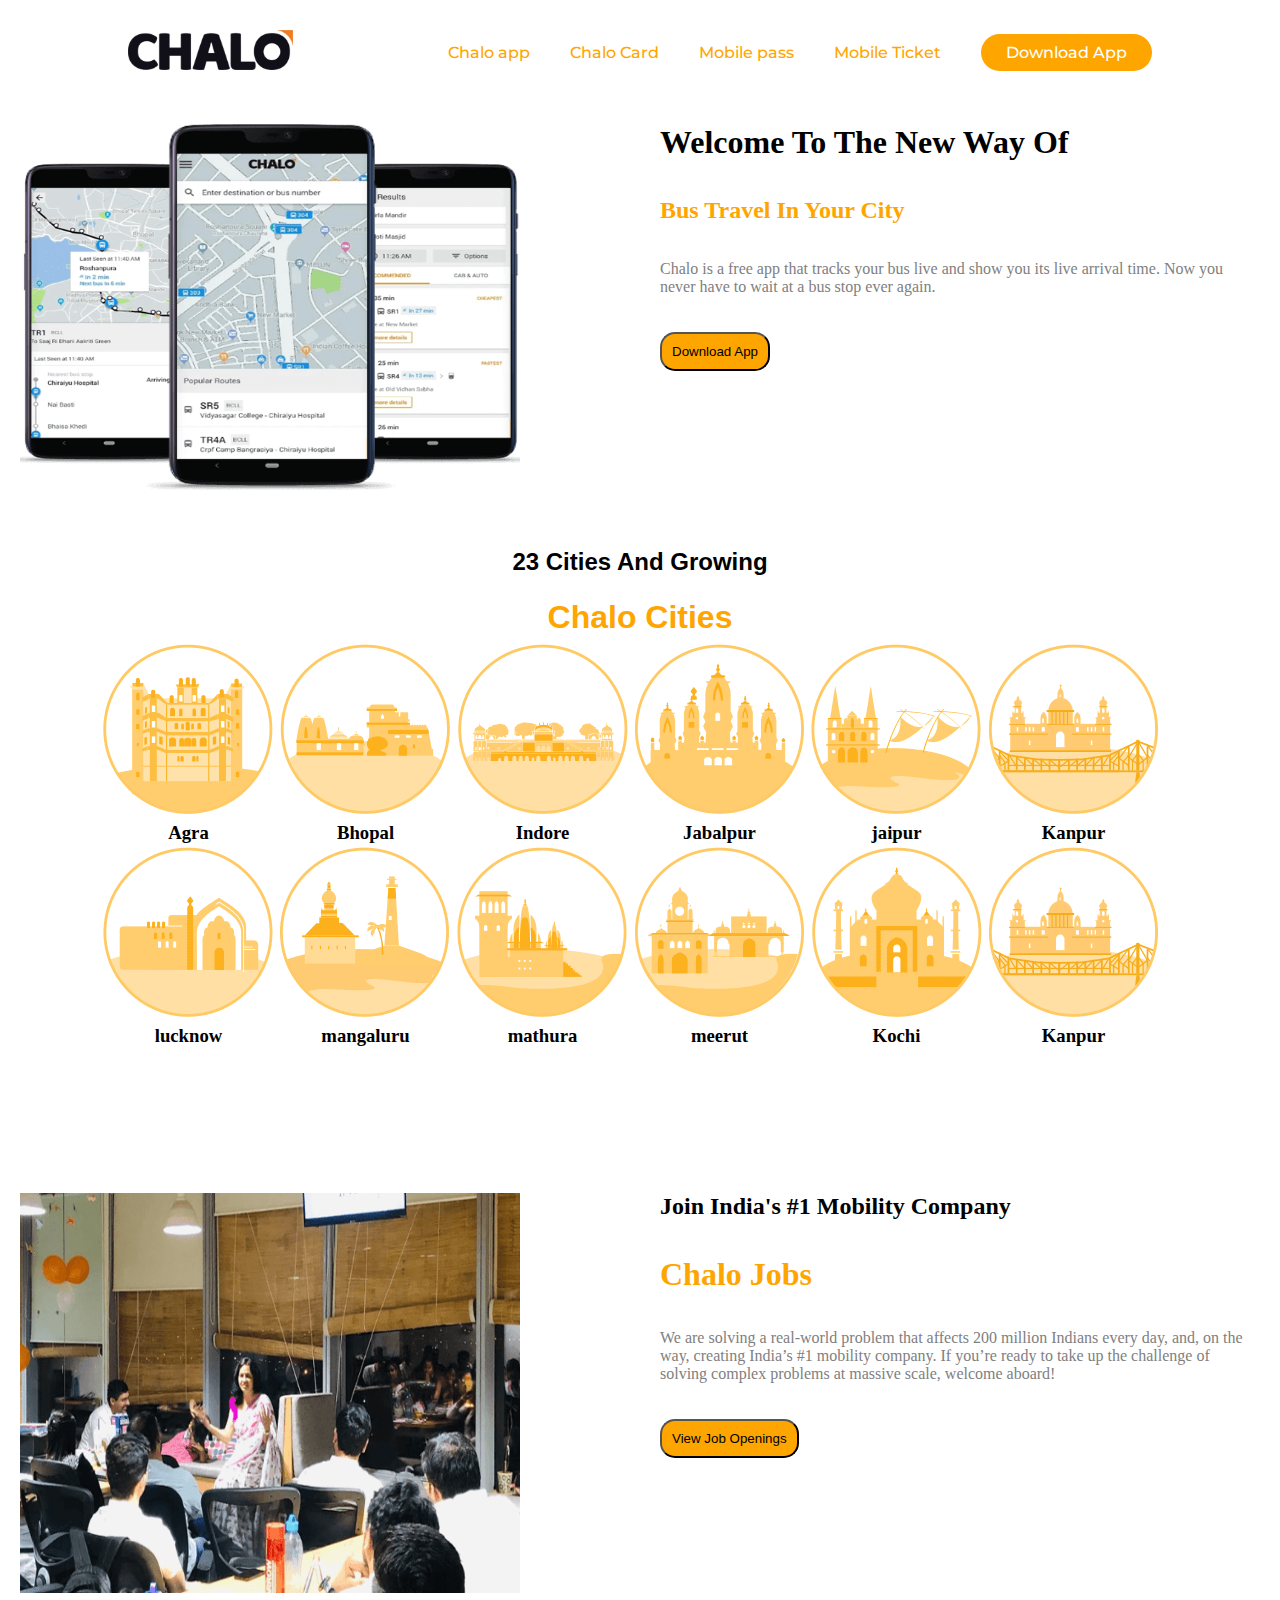
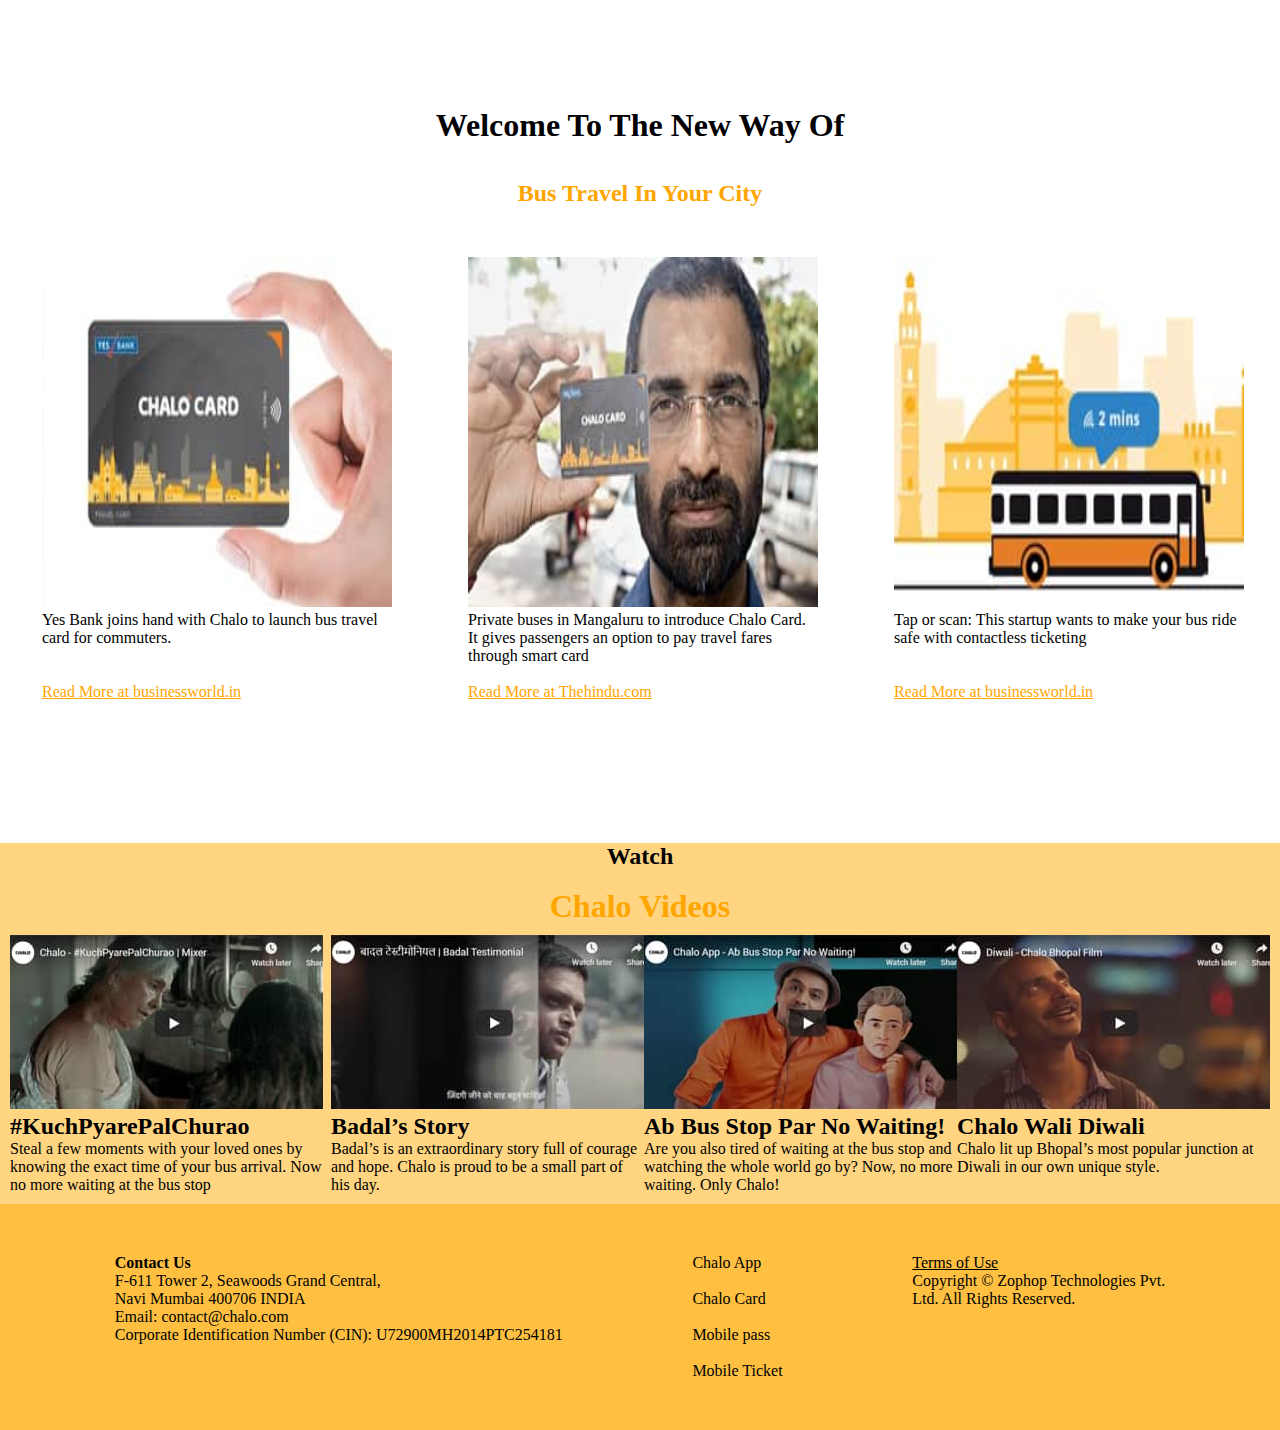
<file: index.html>
<!DOCTYPE html>
    <head>
        <meta charset="utf-8">
        <meta http-equiv="X-UA-Compatible" content="IE=edge">
        <title>Challo</title>
        <meta name="description" content="">
        <meta name="viewport" content="width=device-width, initial-scale=1">
        <link rel="stylesheet" href="./style.css">
        <link href="https://fonts.googleapis.com/css?family=Montserrat:500&display=swap" rel="stylesheet">
    </head>
    <body>
        <header>
            <a class="logo" href="/"><img src="./img/logo.png" alt="logo"></a>
            <nav>
                <ul class="nav__links">
                    <li><a href="./chaloapp.html">Chalo app</a></li>
                    <li><a href="./chalocard.html">Chalo Card</a></li>
                    <li><a href="./mobilepass.html">Mobile pass </a></li>
                    <li><a href="./mobileticket.html">Mobile Ticket </a></li>
                </ul>
            </nav>
            <a class="cta" href="#">Download App</a>
            <p class="menu cta">Menu</p>
        </header>
        <div id="mobile__menu" class="overlay">
            <a class="close">&times;</a>
            <div class="overlay__content">
              <a href="./chaloapp.html">Chalo app</a>
              <a href="./chalocard.html">Chalo Card</a>
              <a href="./mobilepass.html">Mobile pass </a> 
              <a href="./mobileticket.html">Mobile Ticket </a> 
            </div>
        </div>
        <div class="row">
          <div class="side">
              <img src="./img/mock.png" height="400px" width="500px">
          </div>
          <div class="main">
            <h1 style="font-family: Cambria, Cochin, Georgia, Times, 'Times New Roman', serif;">Welcome To The New Way Of</h1><br><br>
            <h2 style="font-family: Cambria, Cochin, Georgia, Times, 'Times New Roman', serif; color: orange;">Bus Travel In Your City</h1><br><br>
            <p style="color: gray;">Chalo is a free app that tracks your bus live and show you its live arrival time. Now you never have to wait at a bus stop ever again.</p><br><br>
            <button style="background-color: orange; padding: 10px; border-radius: 15px;">Download App</button>
          </div>
        </div>
              
        <h2 style="text-align: center; font-family: sans-serif;">23 Cities And Growing</h2><br>
        <h1 style="text-align: center; color: orange; font-family: sans-serif; padding: 5px;">Chalo Cities</h1>
      </div>
      <div class="image">
        <div>
          <img src="./img/indore.png">
          <h3 style="text-align: center;">Agra</h3>
        </div>
        <div>
          <img src="./img/jabalpur.png">
          <h3 style="text-align: center;">Bhopal</h3>
        </div>
        <div>
          <img src="./img/jaipur.png">
          <h3 style="text-align: center;">Indore</h3>
        </div>
        <div>
          <img src="./img/kanpur.png">
          <h3 style="text-align: center;">Jabalpur</h3>
        </div>
        <div>
          <img src="./img/kochi.png">
          <h3 style="text-align: center;">jaipur</h3>
        </div>
        <div>
          <img src="./img/kolkata.png">
          <h3 style="text-align: center;">Kanpur</h3>
        </div>
      </div>
      <div class="image">
        <div>
          <img src="./img/lucknow.png">
          <h3 style="text-align: center;">lucknow</h3>
        </div>
        <div>
          <img src="./img/mangaluru.png">
          <h3 style="text-align: center;">mangaluru</h3>
        </div>
        <div>
          <img src="./img/mathura.png">
          <h3 style="text-align: center;">mathura</h3>
        </div>
        <div>
          <img src="./img/meerut.png">
          <h3 style="text-align: center;">meerut</h3>
        </div>
        <div>
          <img src="./img/agra.png">
          <h3 style="text-align: center;">Kochi</h3>
        </div>
        <div>
          <img src="./img/kolkata.png">
          <h3 style="text-align: center;">Kanpur</h3>
        </div>
      </div><br><br><br><br><br><br><br>
      <div class="row">
        <div class="side">
            <img src="./img/join-team.png" height="400px" width="500px">
        </div>
        <div class="main">
          <h2 style="font-family: Cambria, Cochin, Georgia, Times, 'Times New Roman', serif;">Join India's #1 Mobility Company</h2><br><br>
          <h1 style="font-family: Cambria, Cochin, Georgia, Times, 'Times New Roman', serif; color: orange;">Chalo Jobs</h1><br><br>
          <p style="color: gray;">We are solving a real-world problem that affects 200 million Indians every day, and, on the way, creating India’s #1 mobility company. If you’re ready to take up the challenge of solving complex problems at massive scale, welcome aboard!</p><br><br>
          <button style="background-color: orange; padding: 10px; border-radius: 15px;">View Job Openings</button>
        </div>
      </div><br><br><br><br><br>
      <h1 style="font-family: Cambria, Cochin, Georgia, Times, 'Times New Roman', serif; text-align: center;">Welcome To The New Way Of</h1><br><br>
     <h2 style="font-family: Cambria, Cochin, Georgia, Times, 'Times New Roman', serif; color: orange; text-align: center;">Bus Travel In Your City</h1><br><br>
      <div class="flexbox-container">
        <div class="flexbox-item flexbox-item-1">
            <img src="./img/businessworld-news.jpg" height="350px" width="350px">
            <p>Yes Bank joins hand with Chalo to launch bus travel card for commuters.</p><br><br>
            <a style="color: orange;" href="http://www.businessworld.in/article/Yes-Bank-Joins-Hand-With-Chalo-To-Launch-Bus-Travel-Card-For-Commuters/01-06-2020-193753/">Read More at businessworld.in</a>
        </div>
        <div class="flexbox-item flexbox-item-2">
            <img src="./img/thehindu-news.jpg" height="350px" width="350px">
            <p>Private buses in Mangaluru to introduce Chalo Card. It gives passengers an option to pay travel fares through smart card</p><br>
            <a style="color: orange;" href="<a style="color: orange;" href="http://www.businessworld.in/article/Yes-Bank-Joins-Hand-With-Chalo-To-Launch-Bus-Travel-Card-For-Commuters/01-06-2020-193753/">Read More at Thehindu.com </a>
            

        </div>
        <div class=" flexbox-item flexbox-item-3">
            <img src="./img/economictimes-news.jpg" height="350px" width="350px">
            <p>Tap or scan: This startup wants to make your bus ride safe with contactless ticketing</p><br><br>
            <a style="color: orange;" href="http://www.businessworld.in/article/Yes-Bank-Joins-Hand-With-Chalo-To-Launch-Bus-Travel-Card-For-Commuters/01-06-2020-193753/">Read More at businessworld.in</a>

        </div>
    </div>
    <div class="color">
    <h2 style="text-align: center;">Watch</h2><br>
    <h1 style="text-align: center; color:orange;">Chalo Videos</h1>
    <div class="video">
      <div class="one" src="https://youtu.be/iRwhf1KAUYo">
        <img src="./img/video-1.jpg">
        <h2>#KuchPyarePalChurao</h2>
         <p> Steal a few moments with your loved ones by knowing the exact time of your bus arrival. Now no more waiting at the bus stop</p>
      </div>
      <div class="two">
        <img src="./img/video-2.jpg">
        <h2>Badal’s Story</h2>
         <p>Badal’s is an extraordinary story full of courage and hope. Chalo is proud to be a small part of his day.</p>
      </div>
      <div class="three">
        <img src="./img/video-3.jpg">
        <h2>Ab Bus Stop Par No Waiting!</h2>
         <p>Are you also tired of waiting at the bus stop and watching the whole world go by? Now, no more waiting. Only Chalo! </p>
      </div>
      <div class="four">
        <img src="./img/video-4.jpg">
        <h2>Chalo Wali Diwali</h2>
         <p>Chalo lit up Bhopal’s most popular junction at Diwali in our own unique style. </p>
      </div>
    </div>
    </div>
    <footer class="footer">
      <div><b>Contact Us</b><br>
        F-611 Tower 2, Seawoods Grand Central,<br>
        Navi Mumbai 400706 INDIA<br>
        Email: ‍‍‍contact@chalo.com<br>
        Corporate Identification Number (CIN): U72900MH2014PTC254181
    
      </div>
    <div>
      Chalo App <br><br>
      Chalo Card<br><br>
      Mobile pass<br><br>
      Mobile Ticket 
    </div>
  

    <div><u>Terms of Use</u><br>
        Copyright © Zophop Technologies Pvt.<br> Ltd. All Rights Reserved.
      </div>
    </footer>








 




















    
        <script type="text/javascript" src="./mobile.js"></script>
    </body>
</html>
</file>
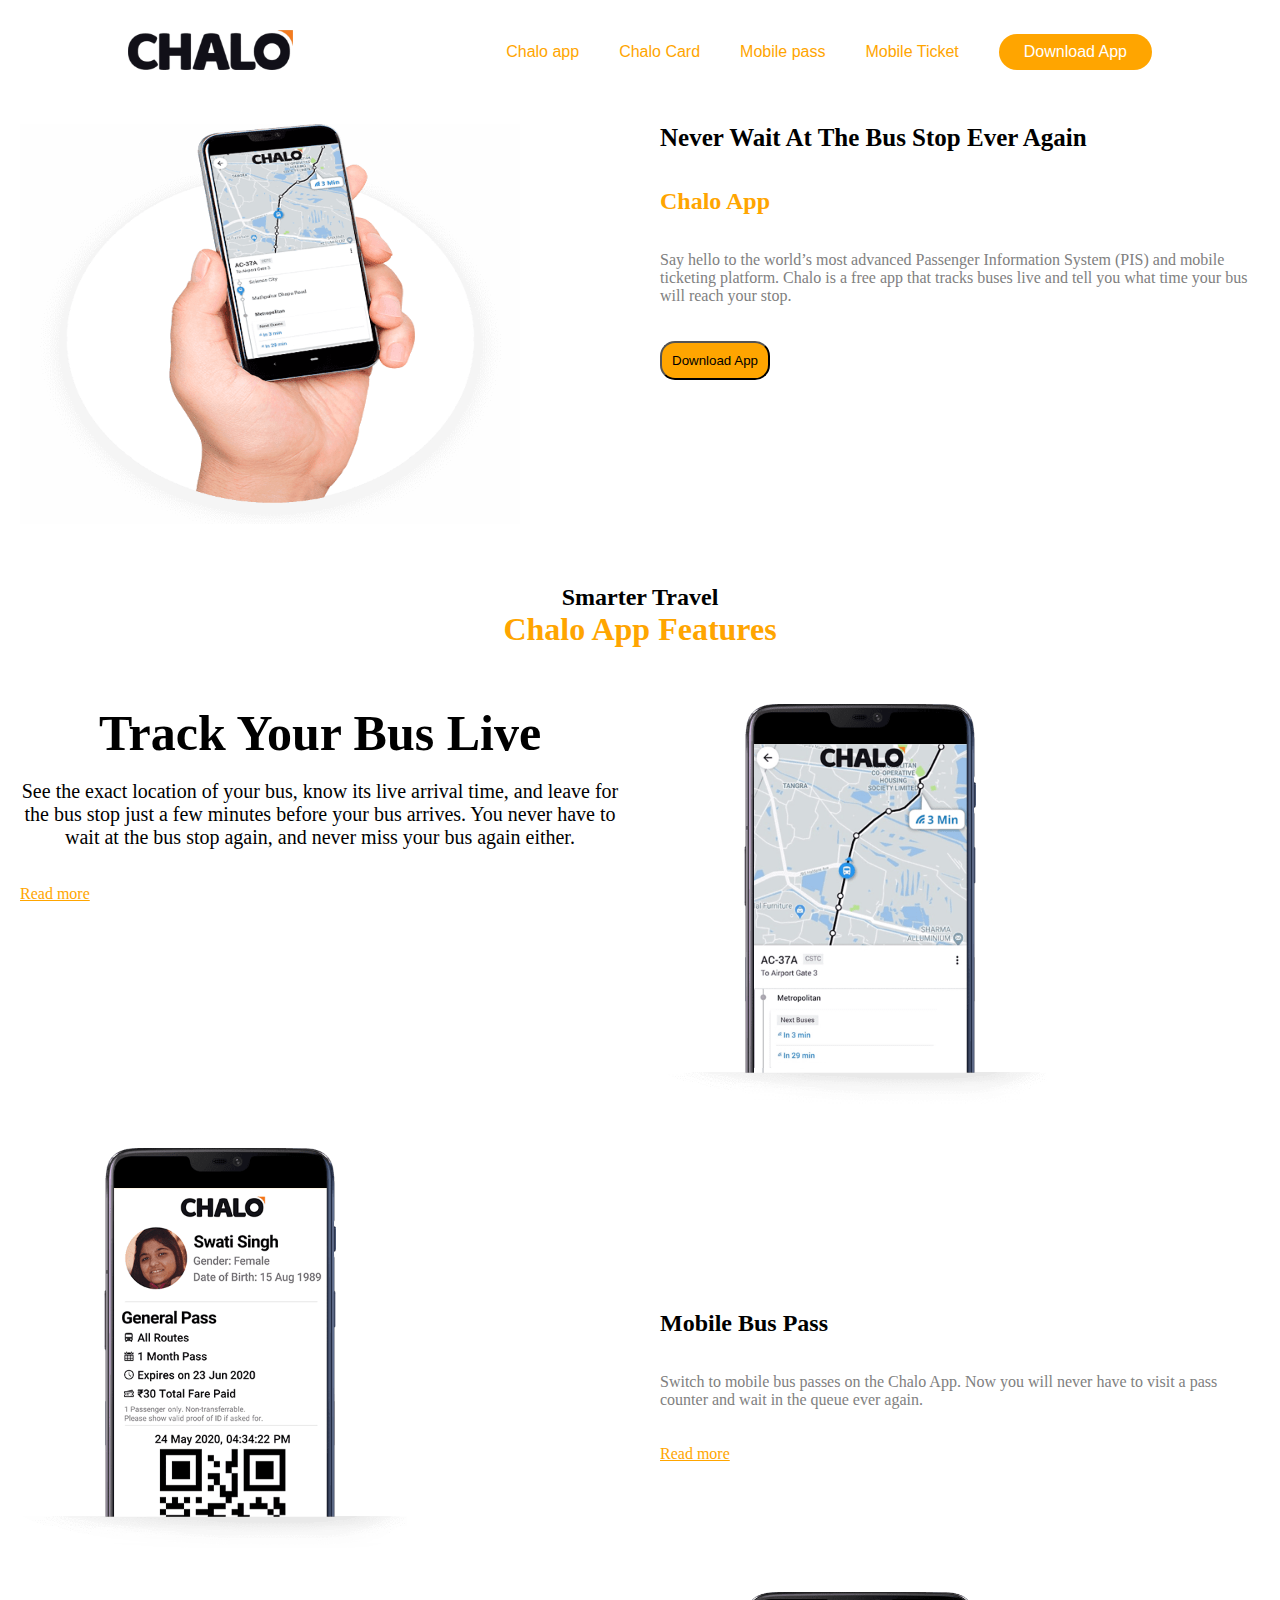
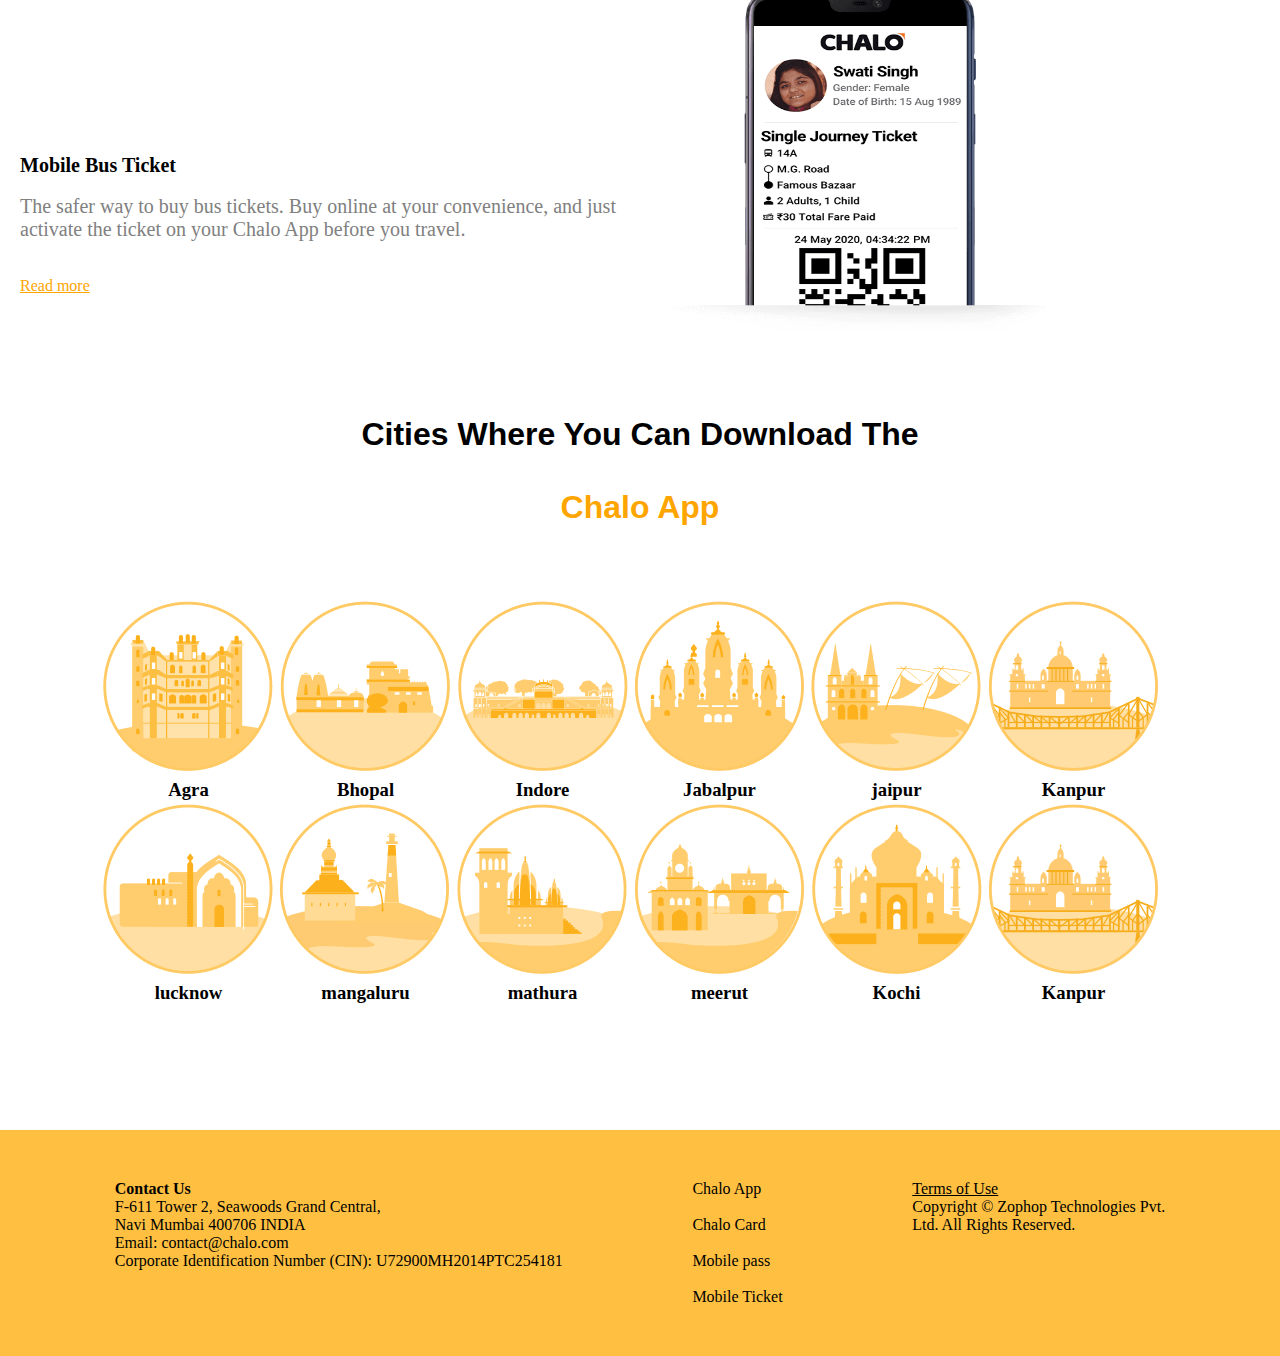
<file: chaloapp.html>
<!DOCTYPE html>
<html lang="en">
<head>
    <meta charset="UTF-8">
    <meta name="viewport" content="width=device-width, initial-scale=1.0">
    <link rel="stylesheet" href="./style.css">
    <title>chaloapp</title>
</head>
<body>
    <header>
        <a class="logo" href="/"><img src="./img/logo.png" alt="logo"></a>
        <nav>
            <ul class="nav__links">
                <li><a href="./chaloapp.html">Chalo app</a></li>
                <li><a href="./chalocard.html">Chalo Card</a></li>
                <li><a href="./mobilepass.html">Mobile pass </a></li>
                <li><a href="./mobileticket.html">Mobile Ticket </a></li>
            </ul>
        </nav>
        <a class="cta" href="#">Download App</a>
        <p class="menu cta">Menu</p>
    </header>
    <div id="mobile__menu" class="overlay">
        <a class="close">&times;</a>
        <div class="overlay__content">
          <a href="./chaloapp.html">Chalo app</a>
          <a href="./chalocard.html">Chalo Card</a>
          <a href="./mobilepass.html">Mobile pass </a> 
          <a href="./mobileticket.html">Mobile Ticket </a> 
        </div>
    </div>
<div>
    <div class="row">
        <div class="side">
            <img src="./img/app-banner.png" height="400px" width="500px">
        </div>
        <div class="main">
          <h1 style="font-family: Cambria, Cochin, Georgia, Times, 'Times New Roman', serif; font-size: 25px;">Never Wait At The Bus Stop Ever Again

        </h1><br><br>
          <h2 style="font-family: Cambria, Cochin, Georgia, Times, 'Times New Roman', serif; color: orange;">Chalo App</h1><br><br>
          <p style="color: gray;">Say hello to the world’s most advanced Passenger Information System (PIS) and mobile ticketing platform.

            Chalo is a free app that tracks buses live and tell you what time your bus will reach your stop.</p><br><br>
          <button style="background-color: orange; padding: 10px; border-radius: 15px;">Download App</button>
        </div>
      </div>
</div><br><br>
<h2 style="text-align: center;">Smarter Travel</h2>
<h1 style="text-align: center; color: orange;">Chalo App Features</h1><br><br>
<div class="row">
    <div class="side">
        <h3 style="font-size: 50px; text-align: center;">Track Your Bus Live</h3><br>
        <p style="font-size: 20px;text-align: center;">See the exact location of your bus, know its live arrival time, and leave for the bus stop just a few minutes before your bus arrives. You never have to wait at the bus stop again, and never miss your bus again either.</p><br><br>
        <a href="#" style="color:orange" style="text-align: center;">Read more</a>
    </div>
    <div class="main">
      <img src="./img/app-track-bus.png" height="400px" width="400px" class="center">
    </div>
  </div>
</div>
<div class="row">
    <div class="side">
        <img src="./img/mobile-pass.png"height="400px" width="400px">
    </div>
    <div class="main"><br><br><br><br><br><br><br><br><br>
      <h2>Mobile Bus Pass</h2><br><br>
      <p style="color: gray">Switch to mobile bus passes on the Chalo App. Now you will never have to visit a pass counter and wait in the queue ever again.</p><br><br>
      <a href="./mobilepass.html" style="color:orange" style="text-align: center;">Read more</a>
    </div>
  </div>
</div>
<div class="row">
    <div class="side"><br><br><br><br><br><br><br><br><br>
        <h3 style="font-size: 20px;">Mobile Bus Ticket</h3><br>
        <p style="font-size: 20px; color: gray;">The safer way to buy bus tickets. Buy online at your convenience, and just activate the ticket on your Chalo App before you travel.</p><br><br>
        <a href="./mobileticket.html" style="color:orange" style="text-align: center;">Read more</a>
    </div>
    <div class="main">
      <img src="./img/mobile-ticket.png" style="padding-bottom: 60px; padding-left: -40px;" height="400px" width="400px" class="center">
    </div>
  </div>
</div>
<h1 style="text-align: center; font-family: Impact, Haettenschweiler, 'Arial Narrow Bold', sans-serif;">Cities Where You Can Download The</h1><br><br>
<h1 style="color: orange; text-align: center; font-family: Impact, Haettenschweiler, 'Arial Narrow Bold', sans-serif;">Chalo App</h1><br><br><br><br>
<div class="image">
    <div>
      <img src="./img/indore.png">
      <h3 style="text-align: center;">Agra</h3>
    </div>
    <div>
      <img src="./img/jabalpur.png">
      <h3 style="text-align: center;">Bhopal</h3>
    </div>
    <div>
      <img src="./img/jaipur.png">
      <h3 style="text-align: center;">Indore</h3>
    </div>
    <div>
      <img src="./img/kanpur.png">
      <h3 style="text-align: center;">Jabalpur</h3>
    </div>
    <div>
      <img src="./img/kochi.png">
      <h3 style="text-align: center;">jaipur</h3>
    </div>
    <div>
      <img src="./img/kolkata.png">
      <h3 style="text-align: center;">Kanpur</h3>
    </div>
  </div>
  <div class="image">
    <div>
      <img src="./img/lucknow.png">
      <h3 style="text-align: center;">lucknow</h3>
    </div>
    <div>
      <img src="./img/mangaluru.png">
      <h3 style="text-align: center;">mangaluru</h3>
    </div>
    <div>
      <img src="./img/mathura.png">
      <h3 style="text-align: center;">mathura</h3>
    </div>
    <div>
      <img src="./img/meerut.png">
      <h3 style="text-align: center;">meerut</h3>
    </div>
    <div>
      <img src="./img/agra.png">
      <h3 style="text-align: center;">Kochi</h3>
    </div>
    <div>
      <img src="./img/kolkata.png">
      <h3 style="text-align: center;">Kanpur</h3>
    </div>
  </div><br><br><br><br><br><br><br>
  <footer class="footer">
    <div><b>Contact Us</b><br>
      F-611 Tower 2, Seawoods Grand Central,<br>
      Navi Mumbai 400706 INDIA<br>
      Email: ‍‍‍contact@chalo.com<br>
      Corporate Identification Number (CIN): U72900MH2014PTC254181
  
    </div>
  
    <div>
      Chalo App <br><br>
      Chalo Card<br><br>
      Mobile pass<br><br>
      Mobile Ticket 
    </div>
  
    <div><u>Terms of Use</u><br>
      Copyright © Zophop Technologies Pvt.<br> Ltd. All Rights Reserved.
    </div>
  </footer>







</body>
</html>
</file>
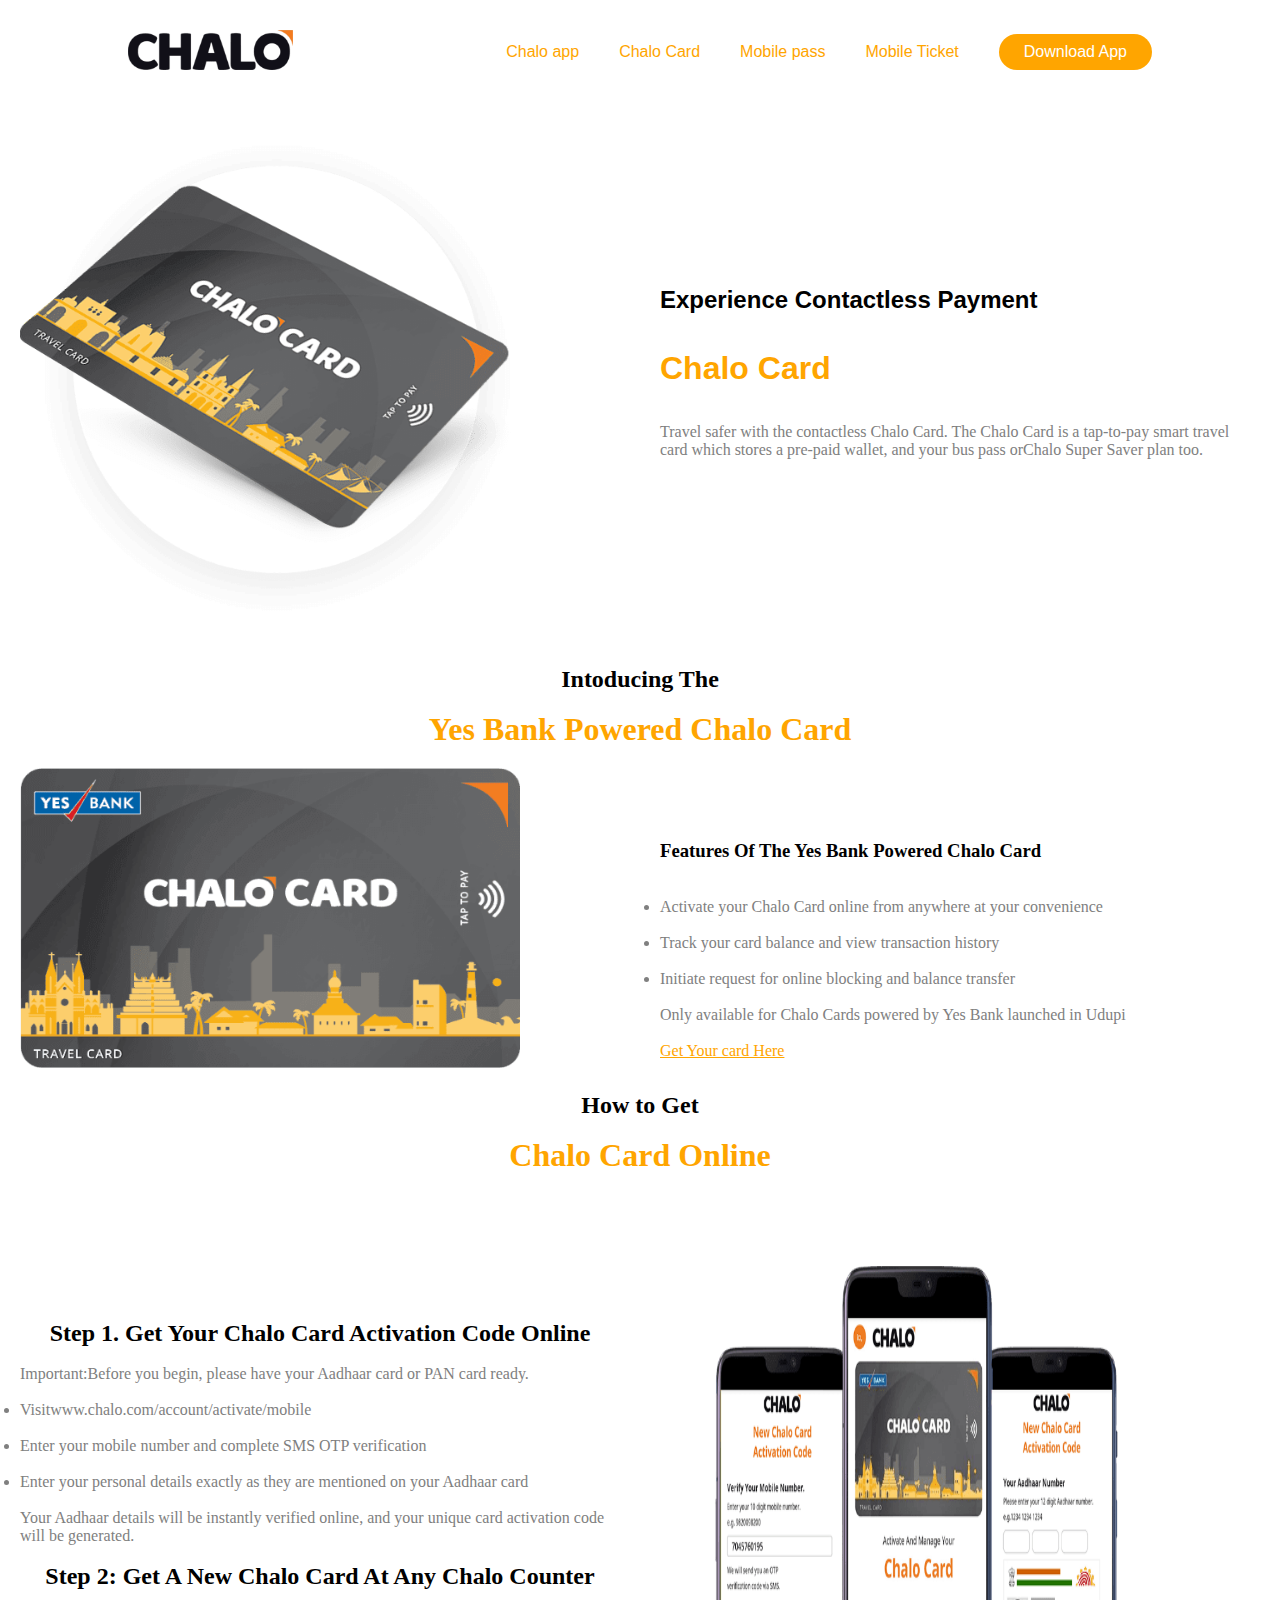
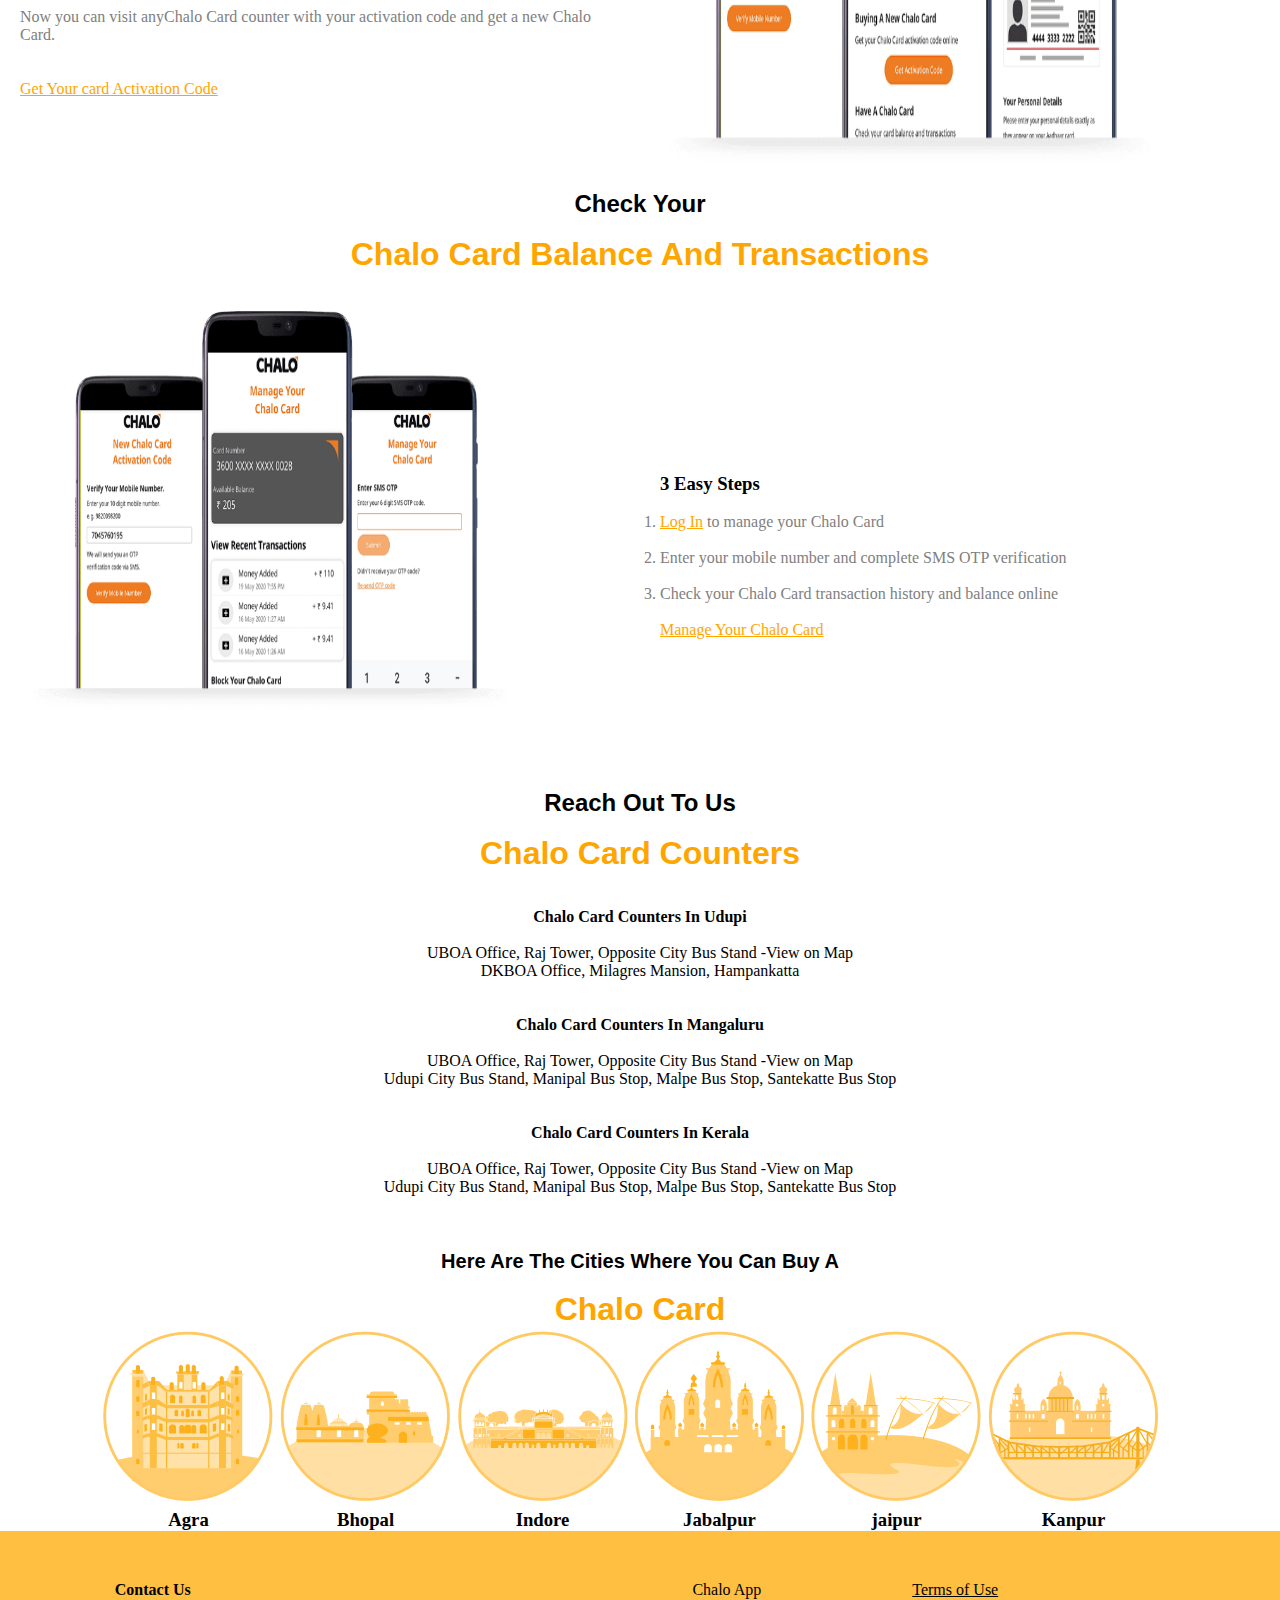
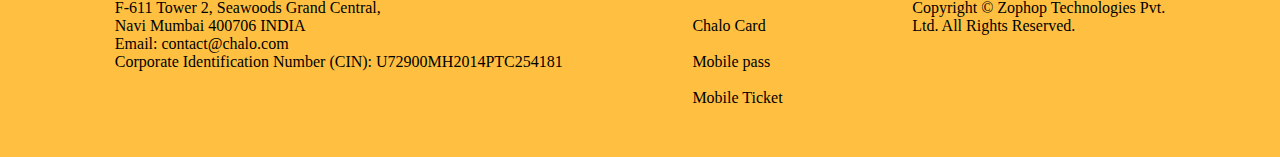
<file: chalocard.html>
<!DOCTYPE html>
<html lang="en">
<head>
    <meta charset="UTF-8">
    <meta name="viewport" content="width=device-width, initial-scale=1.0">
    <link rel="stylesheet" href="./style.css">
    <title>chalocard</title>
</head>
<body>
    <header>
        <a class="logo" href="/"><img src="./img/logo.png" alt="logo"></a>
        <nav>
            <ul class="nav__links">
                <li><a href="./chaloapp.html">Chalo app</a></li>
                <li><a href="./chalocard.html">Chalo Card</a></li>
                <li><a href="./mobilepass.html">Mobile pass </a></li>
                <li><a href="./mobileticket.html">Mobile Ticket </a></li>
            </ul>
        </nav>
        <a class="cta" href="#">Download App</a>
        <p class="menu cta">Menu</p>
    </header>
    <div id="mobile__menu" class="overlay">
        <a class="close">&times;</a>
        <div class="overlay__content">
          <a href="./chaloapp.html">Chalo app</a>
          <a href="./chalocard.html">Chalo Card</a>
          <a href="./mobilepass.html">Mobile pass </a> 
          <a href="./mobileticket.html">Mobile Ticket </a> 
        </div>
    </div>
    <div class="row">
        <div class="side">
           <img src="./img/Chalo-Card-page.png" height="500px" width="500px">
        </div>
        <div class="main"><br><br><br><br><br><br><br><br><br>
          <h2 style="font-family: 'Trebuchet MS', 'Lucida Sans Unicode', 'Lucida Grande', 'Lucida Sans', Arial, sans-serif;">Experience Contactless Payment</h2><br><br>
          <h1 style="color: orange; font-family: 'Trebuchet MS', 'Lucida Sans Unicode', 'Lucida Grande', 'Lucida Sans', Arial, sans-serif;">Chalo Card</h1><br><br>
          <p style="color: grey;">Travel safer with the contactless Chalo Card. The Chalo Card is a tap-to-pay smart travel card which stores a pre-paid wallet, and your bus pass orChalo Super Saver plan too.</p>  
        </div>
      </div>
    </div><br>
    <h2 style="text-align: center;">Intoducing The</h2><br>
    <h1 style="text-align: center;color: orange;">Yes Bank Powered Chalo Card</h1>
    <div class="row">
        <div class="side">
           <img src="./img/udupi-chalo-card.png" height="300px" width="500px">
        </div>
        <div class="main"><br><br><br><br>
          <h3>Features Of The Yes Bank Powered Chalo Card</h3><br><br>
          <ul style="color: grey;">
              <li style="color: grey;">Activate your Chalo Card online from anywhere at your convenience </li><br>
              <li style="color: grey;">Track your card balance and view transaction history
            </li><br>
              <li style="color: grey;">Initiate request for online blocking and balance transfer
            </li> 
          </ul><br>
          <p style="color: grey;">Only available for Chalo Cards powered by Yes Bank launched in Udupi</p><br>
          <a href="#" style="color: orange;">Get Your card Here</a>
        </div>
      </div>
    </div>
    <h2 style="text-align: center;">How to Get</h2><br>
    <h1 style="text-align: center;color: orange;">Chalo Card Online</h1>
    <div class="row">
        <div class="side"><br><br><br><br><br><br><br>
           <h2 style="text-align: center;">Step 1. Get Your Chalo Card Activation Code Online</h2><br>
           <p style="color:grey">Important:Before you begin, please have your Aadhaar card or PAN card ready.</p>
           <ul style="color: grey;"><br>
               <li style="color: grey;">Visitwww.chalo.com/account/activate/mobile</li><br>
               <li style="color: grey;">Enter your mobile number and complete SMS OTP verification</li><br>
               <li style="color: grey;">Enter your personal details exactly as they are mentioned on your Aadhaar card</li><br>
               <p style="color: grey;">Your Aadhaar details will be instantly verified online, and your unique card activation code will be generated.</p>
           </ul><br>
           <h2 style="text-align: center;">Step 2: Get A New Chalo Card At Any Chalo Counter</h2><br>
           <p style="color: grey;">Now you can visit anyChalo Card counter with your activation code and get a new Chalo Card.</p><br><br>
           <a href="" style="color: orange;">Get Your card Activation Code</a>
        </div>
        <div class="main"><br><br><br><br>
          <img src="./img/chalo-card-udupi.png" height="500px" width="500px">
        </div>
      </div>
    </div>
    <h2 style="text-align: center; font-family: Arial, Helvetica, sans-serif;">Check Your</h2><br>
    <h1 style="text-align: center;color: orange; font-family: Arial, Helvetica, sans-serif;">Chalo Card Balance And Transactions
    </h1> 
    <div class="row">
        <div class="side"><br>
           <img src="./img/chalo-card-udupi-bt.png" height="400px" width="500px">  
         </div>
        <div class="main"><br><br><br><br><br><br><br><br><br><br>
          <h3>3 Easy Steps</h3><br>
          <ol style="color: grey;">
              <li><a href="" style="color: orange;">Log In</a> to manage your Chalo Card</li><br>
              <li>Enter your mobile number and complete SMS OTP verification
            </li><br>
              <li>Check your Chalo Card transaction history and balance online</li><br>
          </ol>
          <a href="" style="color: orange;">Manage Your Chalo Card</a>
        </div>
      </div>
    </div><br><br><br>
   <h2 style="text-align: center; font-family: Arial, Helvetica, sans-serif;">Reach Out To Us</h2><br>
   <h1 style="color: orange; text-align: center; font-family: Arial, Helvetica, sans-serif; font-family: Arial, Helvetica, sans-serif;">Chalo Card Counters</h1><br><br>
     <h4 style="text-align: center;">Chalo Card Counters In Udupi</h4><br>
     <p style="text-align: center;">UBOA Office, Raj Tower, Opposite City Bus Stand -View on Map</p>
       <p style="text-align: center;"> DKBOA Office, Milagres Mansion, Hampankatta</p><br><br>
       <h4 style="text-align: center;">Chalo Card Counters In Mangaluru</h4><br>
     <p style="text-align: center;">UBOA Office, Raj Tower, Opposite City Bus Stand -View on Map</p>
       <p style="text-align: center;"> Udupi City Bus Stand, Manipal Bus Stop, Malpe Bus Stop, Santekatte Bus Stop</p><br><br>
       <h4 style="text-align: center;">Chalo Card Counters In Kerala</h4><br>
       <p style="text-align: center;">UBOA Office, Raj Tower, Opposite City Bus Stand -View on Map</p>
         <p style="text-align: center;"> Udupi City Bus Stand, Manipal Bus Stop, Malpe Bus Stop, Santekatte Bus Stop</p><br><br><br>
 
         <h1 style="text-align: center; font-family: Arial, Helvetica, sans-serif; font-size: 20px;">Here Are The Cities Where You Can Buy A</h1><br>
         <h1 style="color: orange; text-align: center; font-family: Arial, Helvetica, sans-serif;">Chalo Card</h1>
         <div class="image">
            <div>
              <img src="./img/indore.png">
              <h3 style="text-align: center;">Agra</h3>
            </div>
            <div>
              <img src="./img/jabalpur.png">
              <h3 style="text-align: center;">Bhopal</h3>
            </div>
            <div>
              <img src="./img/jaipur.png">
              <h3 style="text-align: center;">Indore</h3>
            </div>
            <div>
              <img src="./img/kanpur.png">
              <h3 style="text-align: center;">Jabalpur</h3>
            </div>
            <div>
              <img src="./img/kochi.png">
              <h3 style="text-align: center;">jaipur</h3>
            </div>
            <div>
              <img src="./img/kolkata.png">
              <h3 style="text-align: center;">Kanpur</h3>
            </div>
          </div>
          <footer class="footer">
            <div><b>Contact Us</b><br>
              F-611 Tower 2, Seawoods Grand Central,<br>
              Navi Mumbai 400706 INDIA<br>
              Email: ‍‍‍contact@chalo.com<br>
              Corporate Identification Number (CIN): U72900MH2014PTC254181
          
            </div>
          
            <div>
              Chalo App <br><br>
              Chalo Card<br><br>
              Mobile pass<br><br>
              Mobile Ticket 
            </div>
          
            <div><u>Terms of Use</u><br>
              Copyright © Zophop Technologies Pvt.<br> Ltd. All Rights Reserved.
            </div>
          </footer>
          
</body>
</html>
</file>
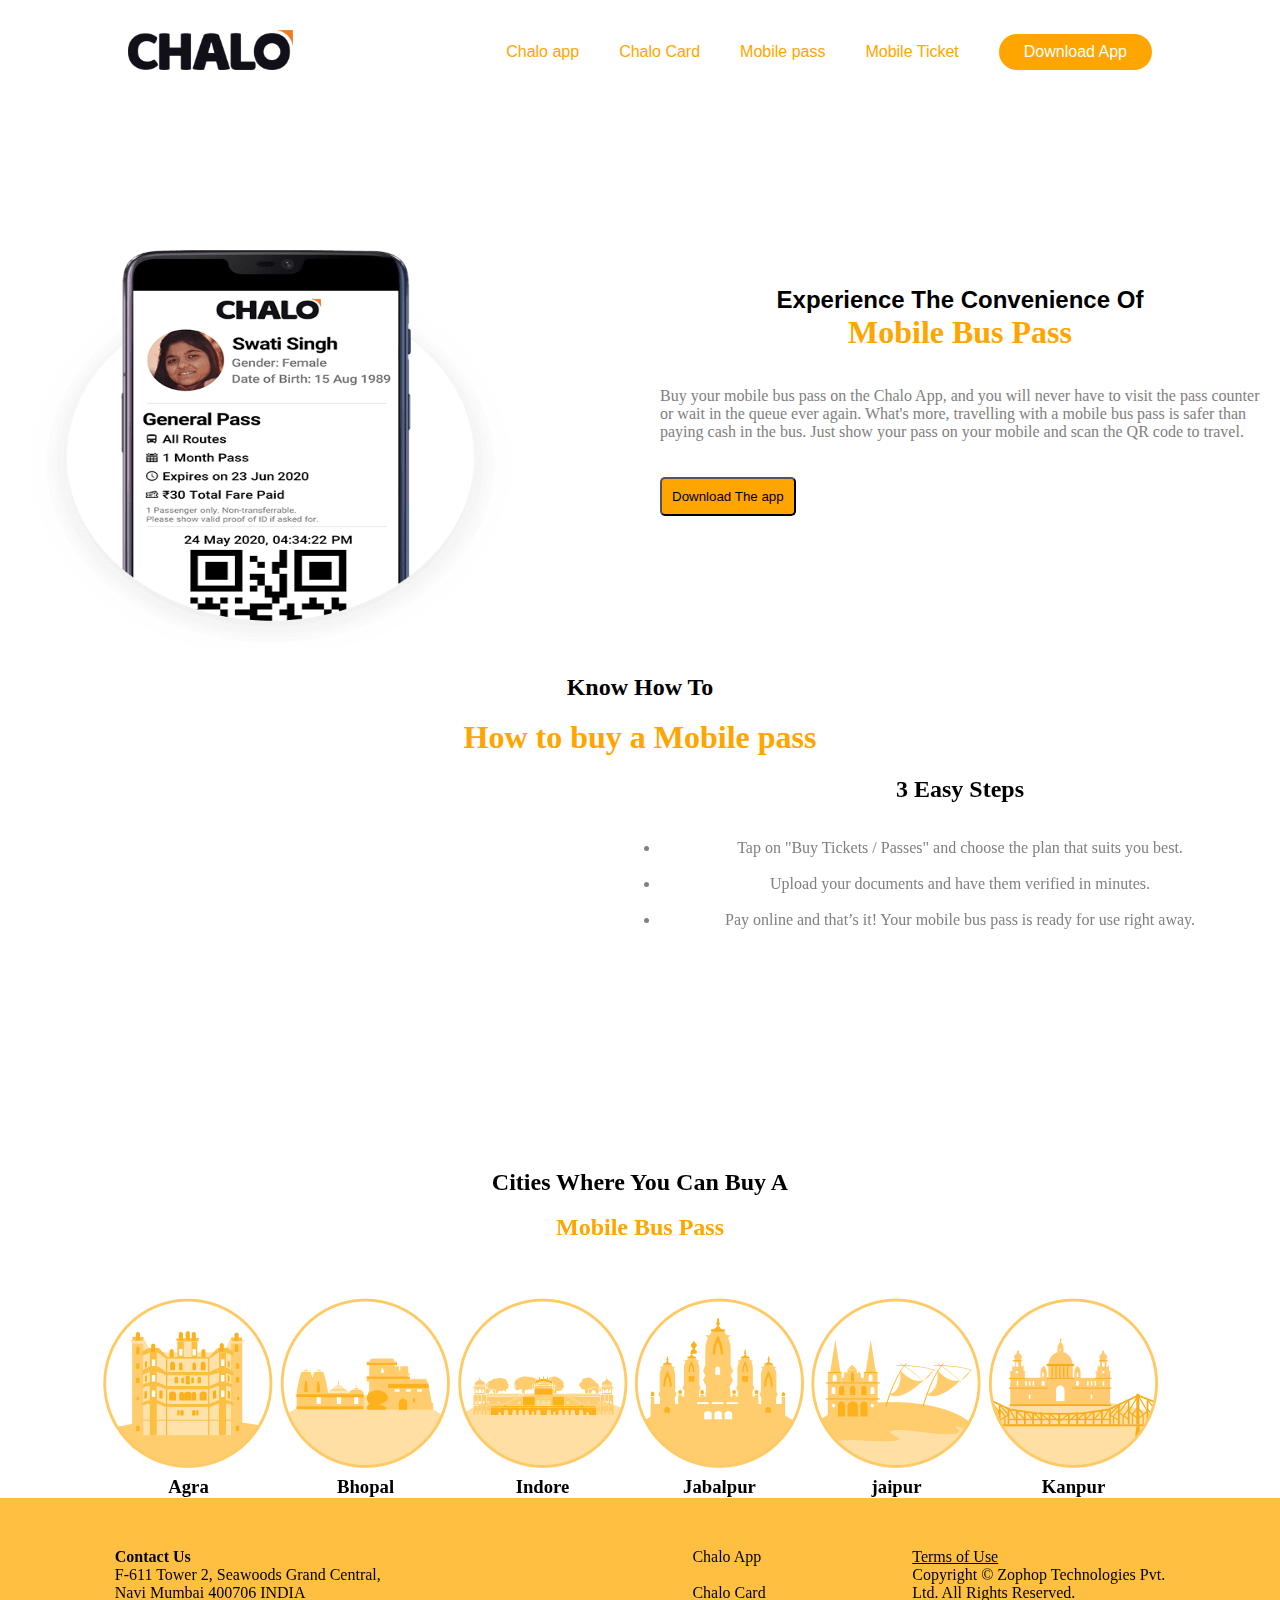
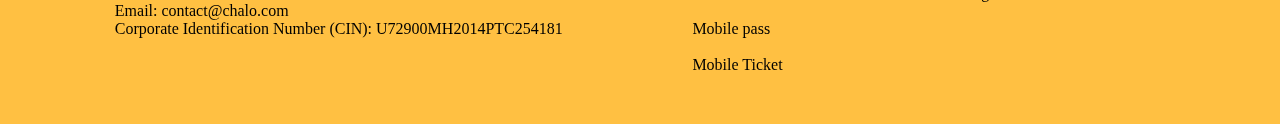
<file: mobilepass.html>
<!DOCTYPE html>
<html lang="en">
<head>
    <meta charset="UTF-8">
    <meta name="viewport" content="width=device-width, initial-scale=1.0">
    <link rel="stylesheet" href="./style.css">
    <title>mobilepass</title>
</head>
<body>
    <header>
        <a class="logo" href="/"><img src="./img/logo.png" alt="logo"></a>
        <nav>
            <ul class="nav__links">
                <li><a href="./chaloapp.html">Chalo app</a></li>
                <li><a href="./chalocard.html">Chalo Card</a></li>
                <li><a href="./mobilepass.html">Mobile pass </a></li>
                <li><a href="./mobileticket.html">Mobile Ticket </a></li>
            </ul>
        </nav>
        <a class="cta" href="#">Download App</a>
        <p class="menu cta">Menu</p>
    </header>
    <div id="mobile__menu" class="overlay">
        <a class="close">&times;</a>
        <div class="overlay__content">
          <a href="./chaloapp.html">Chalo app</a>
          <a href="./chalocard.html">Chalo Card</a>
          <a href="./mobilepass.html">Mobile pass </a> 
          <a href="./mobileticket.html">Mobile Ticket </a> 
        </div>
    </div>
    <div class="row">
        <div class="side"><br><br><br><br><br><br><br>
          <img src="./img/page-mobile-pass.png" height="400px" width="500px">
        </div>
        <div class="main"><br><br><br><br><br><br><br><br><br>
          <h2 style="font-family: 'Segoe UI', Tahoma, Geneva, Verdana, sans-serif; text-align: center;">Experience The Convenience Of</h2>
          <h1 style="color:orange ; text-align: center;">Mobile Bus Pass</h1><br><br>
   <p style="color: grey;">Buy your mobile bus pass on the Chalo App, and you will never have to visit the pass counter or wait in the queue ever again.

    What's more, travelling with a mobile bus pass is safer than paying cash in the bus. Just show your pass on your mobile and scan the QR code to travel.</p><br><br>
<button style="background-color: orange; padding: 10px; border-radius: 5px;">Download The app</button>
        </div>
      </div>
    </div>
    <h2 style="text-align: center;">Know How To</h2><br>
    <h1 style="color: orange; text-align: center;">How to buy a Mobile pass</h1>
<div class="row">
    <div class="side">
        <iframe width="570" height="315" src="https://www.youtube.com/embed/OyitQplky2M" frameborder="0" allow="accelerometer; autoplay; clipboard-write; encrypted-media; gyroscope; picture-in-picture" allowfullscreen></iframe>
    </div>
    <div class="main">
        <h2 style="text-align: center;">3 Easy Steps</h2><br><br>
        <ul style="color: grey; text-align: center;">
       <li> Tap on "Buy Tickets / Passes" and choose the plan that suits you best.</li><br>
        
       <li> Upload your documents and have them verified in minutes.</li><br>
        
       <li> Pay online and that’s it! Your mobile bus pass is ready for use right away.</li>
    </ul>
    </div>
</div><br><br><br>
<h2 style="text-align: center;">Cities Where You Can Buy A</h2><br>
<h2 style="color: orange; text-align: center;">Mobile Bus Pass</h2><br><br><br>
<div class="image">
    <div>
      <img src="./img/indore.png">
      <h3 style="text-align: center;">Agra</h3>
    </div>
    <div>
      <img src="./img/jabalpur.png">
      <h3 style="text-align: center;">Bhopal</h3>
    </div>
    <div>
      <img src="./img/jaipur.png">
      <h3 style="text-align: center;">Indore</h3>
    </div>
    <div>
      <img src="./img/kanpur.png">
      <h3 style="text-align: center;">Jabalpur</h3>
    </div>
    <div>
      <img src="./img/kochi.png">
      <h3 style="text-align: center;">jaipur</h3>
    </div>
    <div>
      <img src="./img/kolkata.png">
      <h3 style="text-align: center;">Kanpur</h3>
    </div>
  </div>

  <footer class="footer">
    <div><b>Contact Us</b><br>
      F-611 Tower 2, Seawoods Grand Central,<br>
      Navi Mumbai 400706 INDIA<br>
      Email: ‍‍‍contact@chalo.com<br>
      Corporate Identification Number (CIN): U72900MH2014PTC254181
  
    </div>
  
    <div>
      Chalo App <br><br>
      Chalo Card<br><br>
      Mobile pass<br><br>
      Mobile Ticket 
    </div>
  
    <div><u>Terms of Use</u><br>
      Copyright © Zophop Technologies Pvt.<br> Ltd. All Rights Reserved.
    </div>
  </footer>

</body>
</html>
</file>
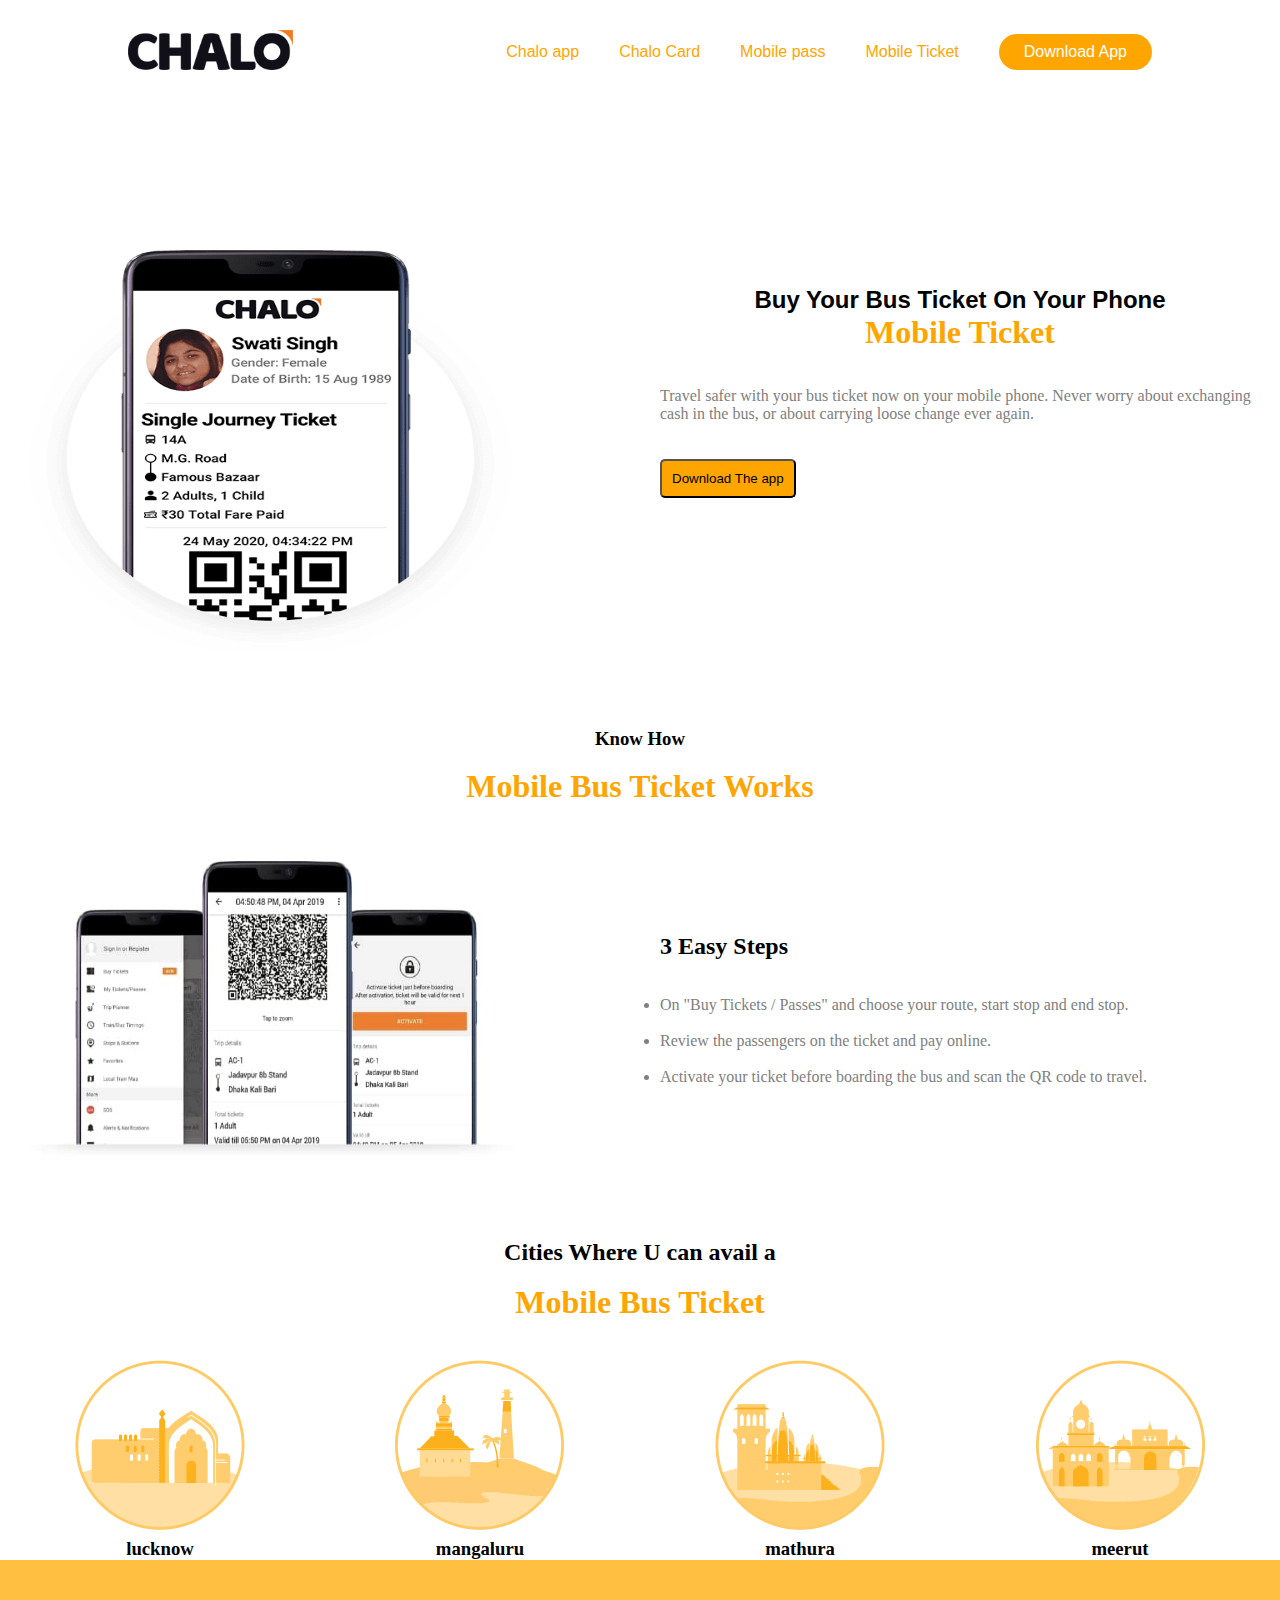
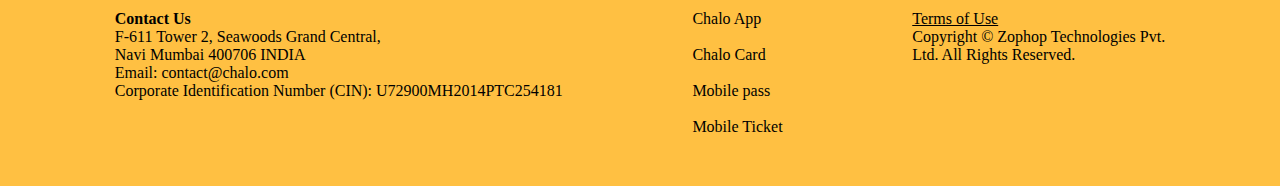
<file: mobileticket.html>
<!DOCTYPE html>
<html lang="en">
<head>
    <meta charset="UTF-8">
    <meta name="viewport" content="width=device-width, initial-scale=1.0">
    <link rel="stylesheet" href="./style.css">
    <title>Mobile ticket</title>
</head>
<body>
    <header>
        <a class="logo" href="./index.html"><img src="./img/logo.png" alt="logo"></a>
        <nav>
            <ul class="nav__links">
                <li><a href="./chaloapp.html">Chalo app</a></li>
                <li><a href="./chalocard.html">Chalo Card</a></li>
                <li><a href="./mobilepass.html">Mobile pass </a></li>
                <li><a href="./mobileticket.html">Mobile Ticket </a></li>
            </ul>
        </nav>
        <a class="cta" href="#">Download App</a>
        <p class="menu cta">Menu</p>
    </header>
    <div id="mobile__menu" class="overlay">
        <a class="close">&times;</a>
        <div class="overlay__content">
          <a href="./chaloapp.html">Chalo app</a>
          <a href="./chalocard.html">Chalo Card</a>
          <a href="./mobilepass.html">Mobile pass </a> 
          <a href="./mobileticket.html">Mobile Ticket </a> 
        </div>
    </div>
    <div class="row">
        <div class="side"><br><br><br><br><br><br><br>
          <img src="./img/page-mobile-ticket.png" height="400px" width="500px">
        </div>
        <div class="main"><br><br><br><br><br><br><br><br><br>
          <h2 style="font-family: 'Segoe UI', Tahoma, Geneva, Verdana, sans-serif; text-align: center;">Buy Your Bus Ticket On Your Phone</h2>
          <h1 style="color:orange ; text-align: center;">Mobile Ticket</h1><br><br>
   <p style="color: grey;">Travel safer with your bus ticket now on your mobile phone. Never worry about exchanging cash in the bus, or about carrying loose change ever again.</p><br><br>
<button style="background-color: orange; padding: 10px; border-radius: 5px;">Download The app</button>
        </div>
      </div>
    </div><br><br><br>
    <h3 style="text-align: center;">Know How</h3><br>
    <h1 style="text-align: center; color: orange;">Mobile Bus Ticket Works</h1>
    <div class="row">
        <div class="side"><br><br>
          <img src="./img/ticket_page.jpg" height="300px" width="500px">
        </div>
        <div class="main"><br><br><br><br><br><br>
            <h2>3 Easy Steps</h2><br><br>
            <ul style="color: grey;"> 
              <li> On "Buy Tickets / Passes" and choose your route, start stop and end stop.</li><br>
            
           <li> Review the passengers on the ticket and pay online.</li><br>
            
           <li>Activate your ticket before boarding the bus and scan the QR code to travel.</li><br>
        </ul>
        </div>
      </div>
    </div><br><br><br>

    <h2 style="text-align: center; ">Cities Where U can avail a </h2><br>
    <h1 style="text-align: center; color: orange;">Mobile Bus Ticket</h1><br><br>
    <div class="new">
        <div>
          <img src="./img/lucknow.png">
          <h3 style="text-align: center;">lucknow</h3>
        </div>
        <div>
          <img src="./img/mangaluru.png">
          <h3 style="text-align: center;">mangaluru</h3>
        </div>
        <div>
          <img src="./img/mathura.png">
          <h3 style="text-align: center;">mathura</h3>
        </div>
        <div>
          <img src="./img/meerut.png">
          <h3 style="text-align: center;">meerut</h3>
        </div>

        </div>
        <footer class="footer">
          <div><b>Contact Us</b><br>
            F-611 Tower 2, Seawoods Grand Central,<br>
            Navi Mumbai 400706 INDIA<br>
            Email: ‍‍‍contact@chalo.com<br>
            Corporate Identification Number (CIN): U72900MH2014PTC254181
        
          </div>
        
          <div>
            Chalo App <br><br>
            Chalo Card<br><br>
            Mobile pass<br><br>
            Mobile Ticket 
          </div>
        
          <div><u>Terms of Use</u><br>
            Copyright © Zophop Technologies Pvt.<br> Ltd. All Rights Reserved.
          </div>
        </footer>













</body>
</html>
</file>
<file: style.css>
* {
  box-sizing: border-box;
  margin: 0;
  padding: 0;
}

header {
  display: flex;
  justify-content: flex-end;
  align-items: center;
  padding: 30px 10%;
  background-color:white;
}

.logo {
  margin-right: auto;
}

.nav__links {
  list-style: none;
  display: flex;
}

.nav__links a,
.overlay__content a {
  font-family: "Montserrat", sans-serif;
  font-weight: 500;
  color: orange;
  text-decoration: none;
}
.cta{
  font-family: "Montserrat", sans-serif;
  font-weight: 500;
  color: white;
  text-decoration: none;
}

.nav__links li {
  padding: 0px 20px;
}

.nav__links li a {
  transition: all 0.3s ease 0s;
}

.nav__links li a:hover {
  color:orange;
}

.cta {
  margin-left: 20px;
  padding: 9px 25px;
  background-color: orange;
  border: none;
  border-radius: 50px;
  cursor: pointer;
  transition: all 0.3s ease 0s;
}

.cta:hover {
  background-color: white;
}

/* Mobile Nav */

.menu {
  display: none;
}

.overlay {
  height: 100%;
  width: 0;
  position: fixed;
  z-index: 1;
  left: 0;
  top: 0;
  background-color: #24252a;
  overflow-x: hidden;
  transition: all 0.5s ease 0s;
}

.overlay--active {
  width: 100%;
}

.overlay__content {
  display: flex;
  height: 100%;
  flex-direction: column;
  align-items: center;
  justify-content: center;
}

.overlay a {
  padding: 15px;
  font-size: 36px;
  display: block;
  transition: all 0.3s ease 0s;
}

.overlay a:hover,
.overlay a:focus {
  color: orange;
}
.overlay .close {
  position: absolute;
  top: 20px;
  right: 45px;
  font-size: 60px;
  color: #edf0f1;
  cursor: pointer;
}

@media screen and (max-height: 450px) {
  .overlay a {
    font-size: 20px;
  }
  .overlay .close {
    font-size: 40px;
    top: 15px;
    right: 35px;
  }
}

@media only screen and (max-width: 800px) {
  .nav__links,
  .cta {
    display: none;
  }
  .menu {
    display: initial;
  }
}
.row{
  display: flex;
  flex-wrap: wrap;
  background-color: grey;
}
.side{
  flex:50%;
  background-color: #fff;
  padding: 20px;
}
.main{
  flex: 50%;
  background-color: #fff;
  padding: 20px;
}
.image{
  padding-left: 100px;
  display: flex;
}
.flexbox-container{
  height: 600px; 
 display: flex;
 flex-direction: column;
 justify-content: space-around;
 flex-wrap: wrap;
 align-items: center;
 padding: 1px;
}

.flexbox-item{
 width: 80px;
 border: 3px solid white;
 background-color:white;
 margin: 10px;
 flex-grow: 1;
 flex-shrink: 0;
}

.flexbox-item-1{
 min-height: 400px;
 min-width: 350px ;
}
.flexbox-item-2{
 min-height: 400px;
 min-width: 350px ;
}
.flexbox-item-3{
 min-height: 400px;
 min-width: 350px ;
}
* {
  box-sizing: border-box;
}
.color{
  background-color: #ffd581;
}
.video{
  display: flex;
 padding: 10px;
 justify-content:space-around;
}
.new{
  display: flex;
  justify-content: space-around;
}
.footer{
  background-color: #ffc042;
  padding: 50px;
  display: flex;
  justify-content: space-around;
}
</file>
